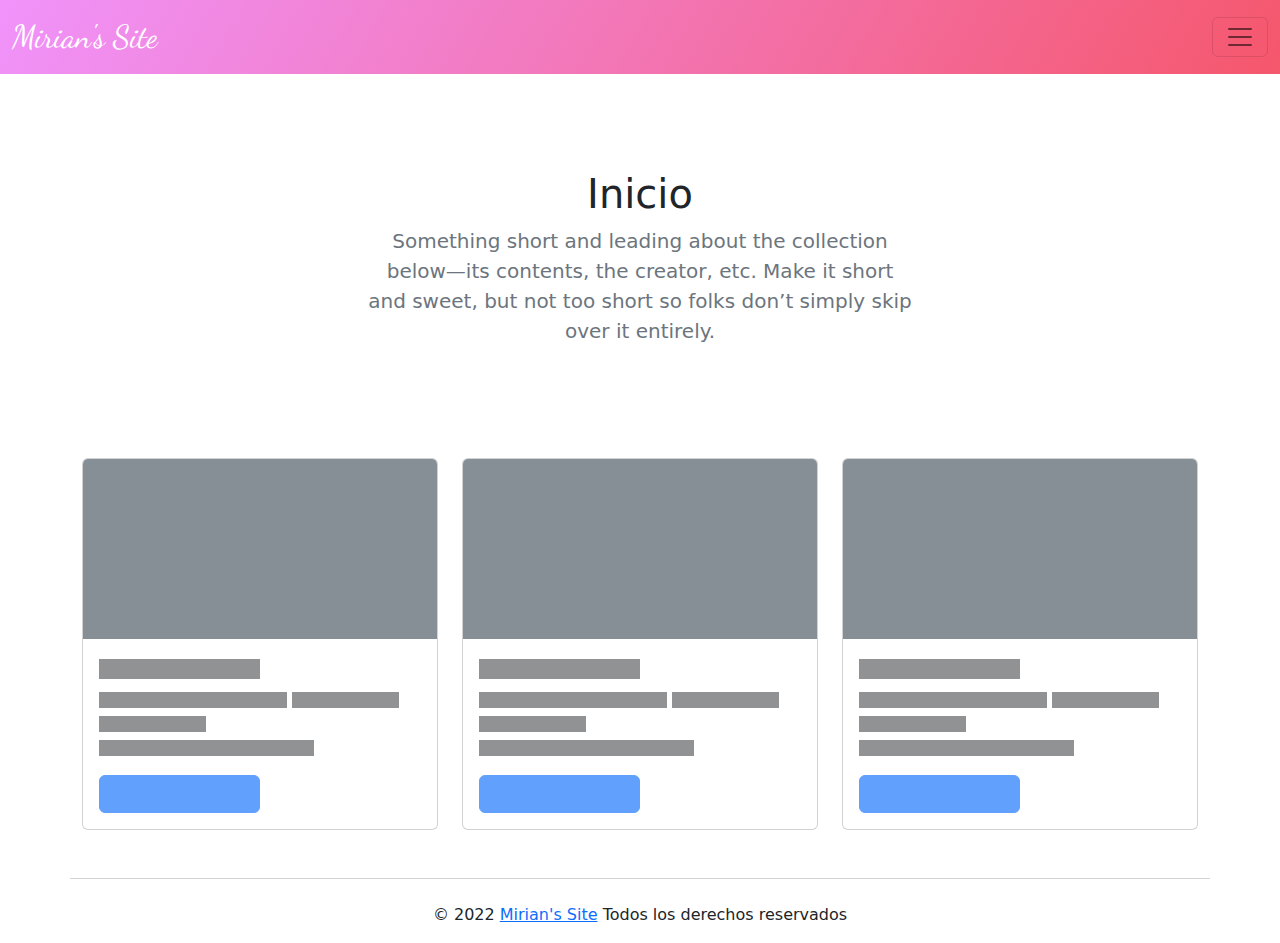
<file: Proyecto Final/Proyecto Final-Undiad1/index.html>
<!DOCTYPE html>
<html lang="es">

<head>
    <meta charset="UTF-8">
    <meta http-equiv="X-UA-Compatible" content="IE=edge">
    <meta name="viewport" content="width=device-width, initial-scale=1.0">
    <title>Mirian's site</title>
    <!-- Bootstrap -->
    <link href="assets/bootstrap/css/bootstrap.min.css" rel="stylesheet">
    <!-- Estilos -->
    <link href="assets/css/main.css" rel="stylesheet">
    <!-- Animaciones -->
    <link href="assets/css/animate.min.css" rel="stylesheet">
</head>

<body>

    <header>
        <nav class="navbar bg-light">
            <div class="container-fluid">
                <a class="navbar-brand" href="index.html">Mirian's Site</a>
                <button class="navbar-toggler" type="button" data-bs-toggle="offcanvas" data-bs-target="#offcanvasNavbar" aria-controls="offcanvasNavbar">
                <span class="navbar-toggler-icon"></span>
                </button>
                <div class="offcanvas offcanvas-end" tabindex="-1" id="offcanvasNavbar" aria-labelledby="offcanvasNavbarLabel">
                    <div class="offcanvas-header">
                        <h5 class="offcanvas-title" id="offcanvasNavbarLabel">Mirian's Site</h5>
                        <button type="button" class="btn-close" data-bs-dismiss="offcanvas" aria-label="Close"></button>
                    </div>
                    <div class="offcanvas-body">
                        <div class="d-grid gap-2 col-6 mx-auto text-center">
                            <a class="nav-enlace" type="button" href="index.html">Inicio</a>
                            <a class="nav-enlace" type="button" href="familia.html">Familia</a>
                            <a class="nav-enlace" type="button" href="amigos.html">Amigos</a>
                            <a class="nav-enlace" type="button" href="estudios.html">Estudios</a>
                            <a class="nav-enlace" type="button" href="contacto.html">Contacto</a>
                        </div>
                    </div>
                </div>
            </div>
        </nav>
    </header>

    <main>

        <section class="py-5 text-center container">
            <div class="row py-lg-5">
                <div class="col-lg-6 col-md-8 mx-auto">
                    <h1 class="fw-light animate__animated animate__bounce">Inicio</h1>
                    <p class="lead text-muted">Something short and leading about the collection below—its contents, the creator, etc. Make it short and sweet, but not too short so folks don’t simply skip over it entirely.</p>
                </div>
            </div>
        </section>

        <div id="items-loading" class="container">
            <div class="row mb-5">
                <div class="col-md-4">
                    <div class="card">
                        <svg class="bd-placeholder-img card-img-top" width="100%" height="180" xmlns="http://www.w3.org/2000/svg" role="img" aria-label="Placeholder" preserveAspectRatio="xMidYMid slice" focusable="false"><title>Placeholder</title><rect width="100%" height="100%" fill="#868e96"></rect></svg>

                        <div class="card-body">
                            <div class="h5 card-title placeholder-glow">
                                <span class="placeholder col-6"></span>
                            </div>
                            <p class="card-text placeholder-glow">
                                <span class="placeholder col-7"></span>
                                <span class="placeholder col-4"></span>
                                <span class="placeholder col-4"></span>
                                <span class="placeholder col-8"></span>
                            </p>
                            <a href="#" tabindex="-1" class="btn btn-primary disabled placeholder col-6"></a>
                        </div>
                    </div>
                </div>
                <div class="col-md-4">
                    <div class="card">
                        <svg class="bd-placeholder-img card-img-top" width="100%" height="180" xmlns="http://www.w3.org/2000/svg" role="img" aria-label="Placeholder" preserveAspectRatio="xMidYMid slice" focusable="false"><title>Placeholder</title><rect width="100%" height="100%" fill="#868e96"></rect></svg>

                        <div class="card-body">
                            <div class="h5 card-title placeholder-glow">
                                <span class="placeholder col-6"></span>
                            </div>
                            <p class="card-text placeholder-glow">
                                <span class="placeholder col-7"></span>
                                <span class="placeholder col-4"></span>
                                <span class="placeholder col-4"></span>
                                <span class="placeholder col-8"></span>
                            </p>
                            <a href="#" tabindex="-1" class="btn btn-primary disabled placeholder col-6"></a>
                        </div>
                    </div>
                </div>
                <div class="col-md-4">
                    <div class="card">
                        <svg class="bd-placeholder-img card-img-top" width="100%" height="180" xmlns="http://www.w3.org/2000/svg" role="img" aria-label="Placeholder" preserveAspectRatio="xMidYMid slice" focusable="false"><title>Placeholder</title><rect width="100%" height="100%" fill="#868e96"></rect></svg>

                        <div class="card-body">
                            <div class="h5 card-title placeholder-glow">
                                <span class="placeholder col-6"></span>
                            </div>
                            <p class="card-text placeholder-glow">
                                <span class="placeholder col-7"></span>
                                <span class="placeholder col-4"></span>
                                <span class="placeholder col-4"></span>
                                <span class="placeholder col-8"></span>
                            </p>
                            <a href="#" tabindex="-1" class="btn btn-primary disabled placeholder col-6"></a>
                        </div>
                    </div>
                </div>
            </div>
        </div>

        <div id="items-show" class="container ocultar">
            <div class="row mb-5">
                <div class="col-md-4">
                    <div class="card">
                        <svg class="bd-placeholder-img card-img-top" width="100%" height="180" xmlns="http://www.w3.org/2000/svg" role="img" aria-label="Placeholder" preserveAspectRatio="xMidYMid slice" focusable="false"><title>Placeholder</title><rect width="100%" height="100%" fill="#868e96"></rect></svg>

                        <div class="card-body">
                            <h5 class="card-title">Familia</h5>
                            <p class="card-text">Lorem Ipsum is simply dummy text</p>
                            <p class="card-text">Some quick example text to </p>
                            <a href="familia.html" class="btn btn-primary">Ver ahora</a>
                        </div>
                    </div>
                </div>
                <div class="col-md-4">
                    <div class="card">
                        <svg class="bd-placeholder-img card-img-top" width="100%" height="180" xmlns="http://www.w3.org/2000/svg" role="img" aria-label="Placeholder" preserveAspectRatio="xMidYMid slice" focusable="false"><title>Placeholder</title><rect width="100%" height="100%" fill="#868e96"></rect></svg>

                        <div class="card-body">
                            <h5 class="card-title">Amigos</h5>
                            <p class="card-text">Lorem Ipsum is simply dummy text</p>
                            <p class="card-text">Some quick example text to </p>
                            <a href="amigos.html" class="btn btn-primary">Ver ahora</a>
                        </div>
                    </div>
                </div>
                <div class="col-md-4">
                    <div class="card">
                        <svg class="bd-placeholder-img card-img-top" width="100%" height="180" xmlns="http://www.w3.org/2000/svg" role="img" aria-label="Placeholder" preserveAspectRatio="xMidYMid slice" focusable="false"><title>Placeholder</title><rect width="100%" height="100%" fill="#868e96"></rect></svg>

                        <div class="card-body">
                            <h5 class="card-title">Estudios</h5>
                            <p class="card-text">Lorem Ipsum is simply dummy text</p>
                            <p class="card-text">Some quick example text to </p>
                            <a href="estudios.html" class="btn btn-primary">Ver ahora</a>
                        </div>
                    </div>
                </div>
            </div>
        </div>

        <footer class="container footer text-center">
            <p>© 2022 <a href="index.html">Mirian's Site</a> Todos los derechos reservados</p>
        </footer>
    </main>

    <script src="assets/bootstrap/js/bootstrap.bundle.min.js"></script>
    <script src="assets/js/main.js"></script>
</body>

</html>
</file>
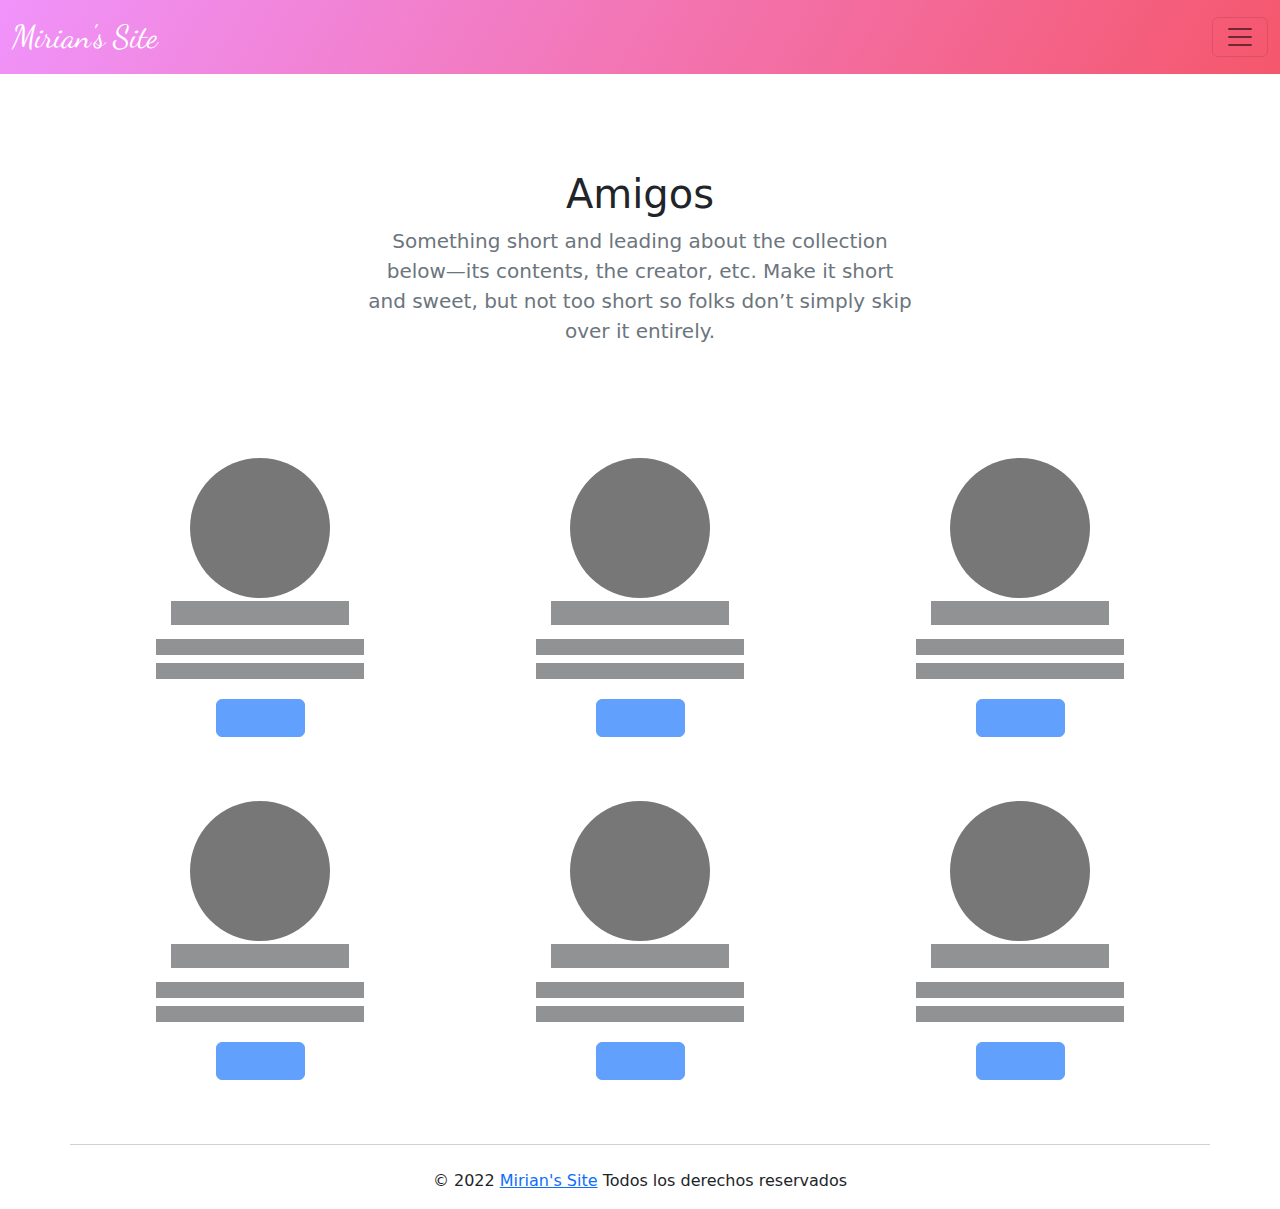
<file: Proyecto Final/Proyecto Final-Undiad1/amigos.html>
<!DOCTYPE html>
<html lang="es">
<head>
    <meta charset="UTF-8">
    <meta http-equiv="X-UA-Compatible" content="IE=edge">
    <meta name="viewport" content="width=device-width, initial-scale=1.0">
    <title>Mirian's site</title>
    <!-- Bootstrap -->
    <link href="assets/bootstrap/css/bootstrap.min.css" rel="stylesheet">
    <!-- Estilos -->
    <link href="assets/css/main.css" rel="stylesheet">
    <!-- Animaciones -->
    <link href="assets/css/animate.min.css" rel="stylesheet">
</head>

<body>

    <header>
        <nav class="navbar bg-light">
            <div class="container-fluid">
                <a class="navbar-brand" href="index.html">Mirian's Site</a>
                <button class="navbar-toggler" type="button" data-bs-toggle="offcanvas" data-bs-target="#offcanvasNavbar" aria-controls="offcanvasNavbar">
                <span class="navbar-toggler-icon"></span>
                </button>
                <div class="offcanvas offcanvas-end" tabindex="-1" id="offcanvasNavbar" aria-labelledby="offcanvasNavbarLabel">
                    <div class="offcanvas-header">
                        <h5 class="offcanvas-title" id="offcanvasNavbarLabel">Mirian's Site</h5>
                        <button type="button" class="btn-close" data-bs-dismiss="offcanvas" aria-label="Close"></button>
                    </div>
                    <div class="offcanvas-body">
                        <div class="d-grid gap-2 col-6 mx-auto text-center">
                            <a class="nav-enlace" type="button" href="index.html">Inicio</a>
                            <a class="nav-enlace" type="button" href="familia.html">Familia</a>
                            <a class="nav-enlace" type="button" href="amigos.html">Amigos</a>
                            <a class="nav-enlace" type="button" href="estudios.html">Estudios</a>
                            <a class="nav-enlace" type="button" href="contacto.html">Contacto</a>
                        </div>
                    </div>
                </div>
            </div>
        </nav>
    </header>

    <main>
        <section class="py-5 text-center container">
            <div class="row py-lg-5">
                <div class="col-lg-6 col-md-8 mx-auto">
                    <h1 class="fw-light animate__animated animate__bounce">Amigos</h1>
                    <p class="lead text-muted">Something short and leading about the collection below—its contents, the creator, etc. Make it short and sweet, but not too short so folks don’t simply skip over it entirely.</p>
                </div>
            </div>
        </section>

        <div id="items-loading" class="container">
            <div class="row text-center">
                <div class="col-lg-4 mb-5 placeholder-glow">
                    <svg class="bd-placeholder-img rounded-circle" width="140" height="140" xmlns="http://www.w3.org/2000/svg" role="img" aria-label="Placeholder: 140x140" preserveAspectRatio="xMidYMid slice" focusable="false"><title>Placeholder</title><rect width="100%" height="100%" fill="#777"></rect><text x="50%" y="50%" fill="#777" dy=".3em">140x140</text></svg>
                    <h4 class="fw-normal"><span class="placeholder col-6"></span></h4>
                    <p> <span class="placeholder col-7"></span> <span class="placeholder col-7"></span></p>
                    <p>
                        <a href="#" tabindex="-1" class="btn btn-primary disabled placeholder col-3"></a>
                    </p>
                </div>

                <div class="col-lg-4 mb-5 placeholder-glow">
                    <svg class="bd-placeholder-img rounded-circle" width="140" height="140" xmlns="http://www.w3.org/2000/svg" role="img" aria-label="Placeholder: 140x140" preserveAspectRatio="xMidYMid slice" focusable="false"><title>Placeholder</title><rect width="100%" height="100%" fill="#777"></rect><text x="50%" y="50%" fill="#777" dy=".3em">140x140</text></svg>
                    <h4 class="fw-normal"><span class="placeholder col-6"></span></h4>
                    <p> <span class="placeholder col-7"></span> <span class="placeholder col-7"></span></p>
                    <p>
                        <a href="#" tabindex="-1" class="btn btn-primary disabled placeholder col-3"></a>
                    </p>
                </div>

                <div class="col-lg-4 mb-5 placeholder-glow">
                    <svg class="bd-placeholder-img rounded-circle" width="140" height="140" xmlns="http://www.w3.org/2000/svg" role="img" aria-label="Placeholder: 140x140" preserveAspectRatio="xMidYMid slice" focusable="false"><title>Placeholder</title><rect width="100%" height="100%" fill="#777"></rect><text x="50%" y="50%" fill="#777" dy=".3em">140x140</text></svg>
                    <h4 class="fw-normal"><span class="placeholder col-6"></span></h4>
                    <p> <span class="placeholder col-7"></span> <span class="placeholder col-7"></span></p>
                    <p>
                        <a href="#" tabindex="-1" class="btn btn-primary disabled placeholder col-3"></a>
                    </p>
                </div>

                <div class="col-lg-4 mb-5 placeholder-glow">
                    <svg class="bd-placeholder-img rounded-circle" width="140" height="140" xmlns="http://www.w3.org/2000/svg" role="img" aria-label="Placeholder: 140x140" preserveAspectRatio="xMidYMid slice" focusable="false"><title>Placeholder</title><rect width="100%" height="100%" fill="#777"></rect><text x="50%" y="50%" fill="#777" dy=".3em">140x140</text></svg>
                    <h4 class="fw-normal"><span class="placeholder col-6"></span></h4>
                    <p> <span class="placeholder col-7"></span> <span class="placeholder col-7"></span></p>
                    <p>
                        <a href="#" tabindex="-1" class="btn btn-primary disabled placeholder col-3"></a>
                    </p>
                </div>

                <div class="col-lg-4 mb-5 placeholder-glow">
                    <svg class="bd-placeholder-img rounded-circle" width="140" height="140" xmlns="http://www.w3.org/2000/svg" role="img" aria-label="Placeholder: 140x140" preserveAspectRatio="xMidYMid slice" focusable="false"><title>Placeholder</title><rect width="100%" height="100%" fill="#777"></rect><text x="50%" y="50%" fill="#777" dy=".3em">140x140</text></svg>
                    <h4 class="fw-normal"><span class="placeholder col-6"></span></h4>
                    <p> <span class="placeholder col-7"></span> <span class="placeholder col-7"></span></p>
                    <p>
                        <a href="#" tabindex="-1" class="btn btn-primary disabled placeholder col-3"></a>
                    </p>
                </div>

                <div class="col-lg-4 mb-5  placeholder-glow">
                    <svg class="bd-placeholder-img rounded-circle" width="140" height="140" xmlns="http://www.w3.org/2000/svg" role="img" aria-label="Placeholder: 140x140" preserveAspectRatio="xMidYMid slice" focusable="false"><title>Placeholder</title><rect width="100%" height="100%" fill="#777"></rect><text x="50%" y="50%" fill="#777" dy=".3em">140x140</text></svg>
                    <h4 class="fw-normal"><span class="placeholder col-6"></span></h4>
                    <p> <span class="placeholder col-7"></span> <span class="placeholder col-7"></span></p>
                    <p>
                        <a href="#" tabindex="-1" class="btn btn-primary disabled placeholder col-3"></a>
                    </p>
                </div>

            </div>
        </div>

        <div id="items-show" class="container ocultar">
            <div class="row text-center">

                <div class="col-lg-4 mb-5">
                    <svg class="bd-placeholder-img rounded-circle" width="140" height="140" xmlns="http://www.w3.org/2000/svg" role="img" aria-label="Placeholder: 140x140" preserveAspectRatio="xMidYMid slice" focusable="false"><title>Placeholder</title><rect width="100%" height="100%" fill="#777"></rect><text x="50%" y="50%" fill="#777" dy=".3em">140x140</text></svg>

                    <h2 class="fw-normal">Amigo 1</h2>
                    <p>And lastly this, the third column of representative placeholder content.</p>
                    <p><a class="btn btn-primary" href="javascript:void(0)">Ver más »</a></p>
                </div>

                <div class="col-lg-4 mb-5">
                    <svg class="bd-placeholder-img rounded-circle" width="140" height="140" xmlns="http://www.w3.org/2000/svg" role="img" aria-label="Placeholder: 140x140" preserveAspectRatio="xMidYMid slice" focusable="false"><title>Placeholder</title><rect width="100%" height="100%" fill="#777"></rect><text x="50%" y="50%" fill="#777" dy=".3em">140x140</text></svg>

                    <h2 class="fw-normal">Amigo 2</h2>
                    <p>And lastly this, the third column of representative placeholder content.</p>
                    <p><a class="btn btn-primary" href="javascript:void(0)">Ver más »</a></p>
                </div>

                <div class="col-lg-4 mb-5">
                    <svg class="bd-placeholder-img rounded-circle" width="140" height="140" xmlns="http://www.w3.org/2000/svg" role="img" aria-label="Placeholder: 140x140" preserveAspectRatio="xMidYMid slice" focusable="false"><title>Placeholder</title><rect width="100%" height="100%" fill="#777"></rect><text x="50%" y="50%" fill="#777" dy=".3em">140x140</text></svg>

                    <h2 class="fw-normal">Amigo 3</h2>
                    <p>And lastly this, the third column of representative placeholder content.</p>
                    <p><a class="btn btn-primary" href="javascript:void(0)">Ver más »</a></p>
                </div>

                <div class="col-lg-4 mb-5">
                    <svg class="bd-placeholder-img rounded-circle" width="140" height="140" xmlns="http://www.w3.org/2000/svg" role="img" aria-label="Placeholder: 140x140" preserveAspectRatio="xMidYMid slice" focusable="false"><title>Placeholder</title><rect width="100%" height="100%" fill="#777"></rect><text x="50%" y="50%" fill="#777" dy=".3em">140x140</text></svg>

                    <h2 class="fw-normal">Amigo 4</h2>
                    <p>And lastly this, the third column of representative placeholder content.</p>
                    <p><a class="btn btn-primary" href="javascript:void(0)">Ver más »</a></p>
                </div>

                <div class="col-lg-4 mb-5">
                    <svg class="bd-placeholder-img rounded-circle" width="140" height="140" xmlns="http://www.w3.org/2000/svg" role="img" aria-label="Placeholder: 140x140" preserveAspectRatio="xMidYMid slice" focusable="false"><title>Placeholder</title><rect width="100%" height="100%" fill="#777"></rect><text x="50%" y="50%" fill="#777" dy=".3em">140x140</text></svg>

                    <h2 class="fw-normal">Amigo 5</h2>
                    <p>And lastly this, the third column of representative placeholder content.</p>
                    <p><a class="btn btn-primary" href="javascript:void(0)">Ver más »</a></p>
                </div>

                <div class="col-lg-4 mb-5">
                    <svg class="bd-placeholder-img rounded-circle" width="140" height="140" xmlns="http://www.w3.org/2000/svg" role="img" aria-label="Placeholder: 140x140" preserveAspectRatio="xMidYMid slice" focusable="false"><title>Placeholder</title><rect width="100%" height="100%" fill="#777"></rect><text x="50%" y="50%" fill="#777" dy=".3em">140x140</text></svg>

                    <h2 class="fw-normal">Amigo 6</h2>
                    <p>And lastly this, the third column of representative placeholder content.</p>
                    <p><a class="btn btn-primary" href="javascript:void(0)">Ver más »</a></p>
                </div>

            </div>
        </div>

        <footer class="container footer text-center">
            <p>© 2022 <a href="index.html">Mirian's Site</a> Todos los derechos reservados</p>
        </footer>
    </main>

    <script src="assets/bootstrap/js/bootstrap.bundle.min.js"></script>
    <script src="assets/js/main.js"></script>
</body>

</html>
</file>
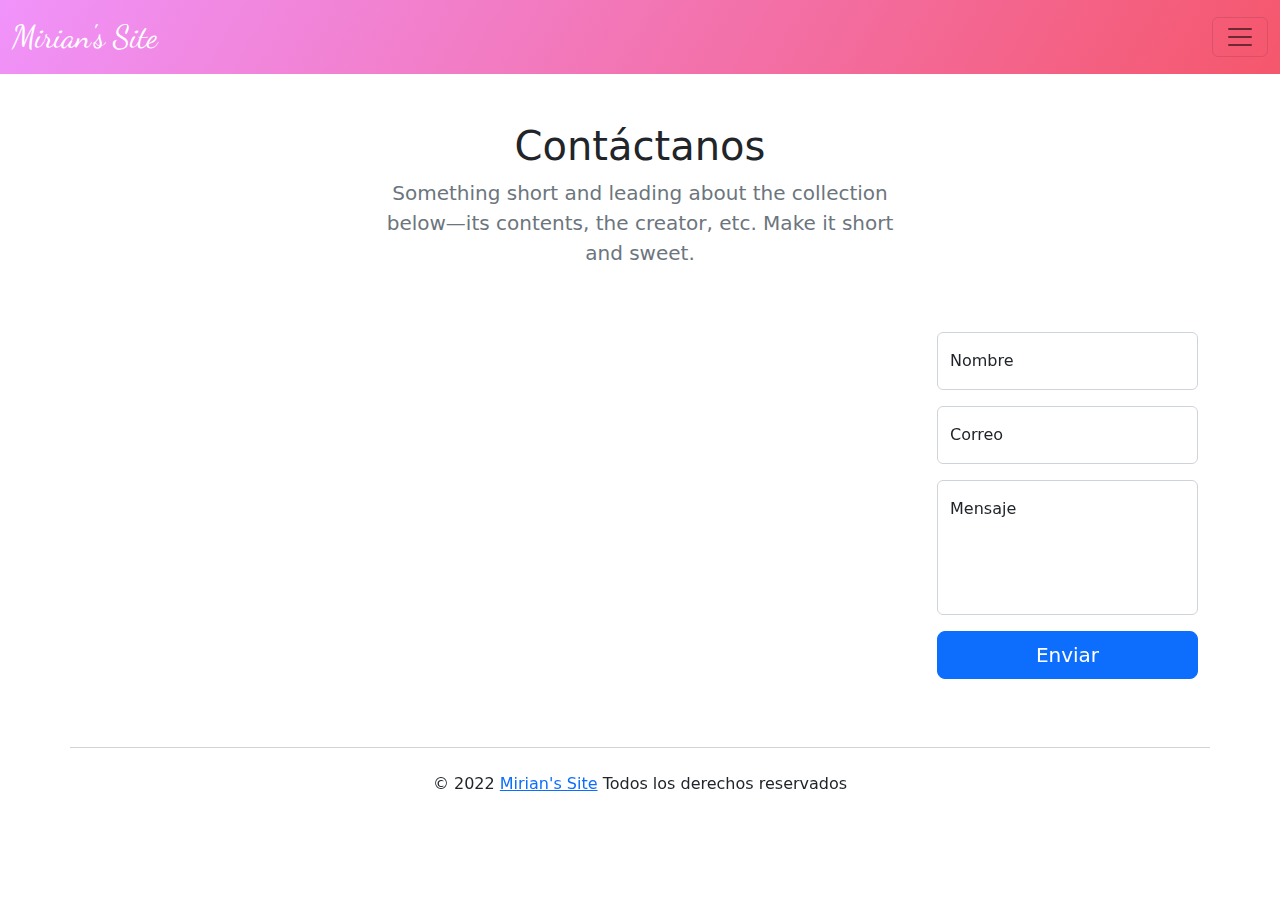
<file: Proyecto Final/Proyecto Final-Undiad1/contacto.html>
<!DOCTYPE html>
<html lang="es">

<head>
    <meta charset="UTF-8">
    <meta http-equiv="X-UA-Compatible" content="IE=edge">
    <meta name="viewport" content="width=device-width, initial-scale=1.0">
    <title>Mirian's site</title>
    <!-- Bootstrap -->
    <link href="assets/bootstrap/css/bootstrap.min.css" rel="stylesheet">
    <!-- Estilos -->
    <link href="assets/css/main.css" rel="stylesheet">
    <!-- Animaciones -->
    <link href="assets/css/animate.min.css" rel="stylesheet">
</head>

<body>

    <header>
        <nav class="navbar bg-light">
            <div class="container-fluid">
                <a class="navbar-brand" href="index.html">Mirian's Site</a>
                <button class="navbar-toggler" type="button" data-bs-toggle="offcanvas" data-bs-target="#offcanvasNavbar" aria-controls="offcanvasNavbar">
                <span class="navbar-toggler-icon"></span>
                </button>
                <div class="offcanvas offcanvas-end" tabindex="-1" id="offcanvasNavbar" aria-labelledby="offcanvasNavbarLabel">
                    <div class="offcanvas-header">
                        <h5 class="offcanvas-title" id="offcanvasNavbarLabel">Mirian's Site</h5>
                        <button type="button" class="btn-close" data-bs-dismiss="offcanvas" aria-label="Close"></button>
                    </div>
                    <div class="offcanvas-body">
                        <div class="d-grid gap-2 col-6 mx-auto text-center">
                            <a class="nav-enlace" type="button" href="index.html">Inicio</a>
                            <a class="nav-enlace" type="button" href="familia.html">Familia</a>
                            <a class="nav-enlace" type="button" href="amigos.html">Amigos</a>
                            <a class="nav-enlace" type="button" href="estudios.html">Estudios</a>
                            <a class="nav-enlace" type="button" href="contacto.html">Contacto</a>
                        </div>
                    </div>
                </div>
            </div>
        </nav>
    </header>

    <main>
        <section class="text-center container">
            <div class="row py-lg-5">
                <div class="col-lg-6 col-md-8 mx-auto">
                    <h1 class="fw-light animate__animated animate__bounce">Contáctanos</h1>
                    <p class="lead text-muted">Something short and leading about the collection below—its contents, the creator, etc. Make it short and sweet.</p>
                </div>
            </div>
        </section>

        <div class="container">
            <div class="row">
                <div class="col-md-9">
                    <iframe src="https://www.google.com/maps/embed?pb=!1m14!1m8!1m3!1d15605.267876426155!2d-77.0661608!3d-12.0904396!3m2!1i1024!2i768!4f13.1!3m3!1m2!1s0x9105c9d7e1bad47b%3A0x3aefe8640198f505!2sHappy%20Mobile%20Per%C3%BA%20-%20Servicio%20T%C3%A9cnico%20de%20Celulares!5e0!3m2!1ses!2spe!4v1667437024446!5m2!1ses!2spe"
                        width="100%" height="360" style="border:0;" allowfullscreen="" loading="lazy" referrerpolicy="no-referrer-when-downgrade"></iframe>
                </div>
                <div class="col-md-3">
                    <form>
                        <div class="form-floating mb-3">
                            <input type="text" class="form-control" id="floatnombre" placeholder="ingrese su nombre">
                            <label for="floatnombre">Nombre</label>
                            <div data-lastpass-icon-root="true" style="position: relative !important; height: 0px !important; width: 0px !important; float: left !important;"></div>
                        </div>
                        <div class="form-floating mb-3">
                            <input type="text" class="form-control" id="floatcorreo" placeholder="ingrese su correo">
                            <label for="floatcorreo">Correo</label>
                            <div data-lastpass-icon-root="true" style="position: relative !important; height: 0px !important; width: 0px !important; float: left !important;"></div>
                        </div>
                        <div class="form-floating mb-3">
                            <input type="text" class="form-control textarea" id="floatmensaje" placeholder="ingrese su correo">
                            <label for="floatmensaje">Mensaje</label>
                            <div data-lastpass-icon-root="true" style="position: relative !important; height: 0px !important; width: 0px !important; float: left !important;"></div>
                        </div>


                        <button class="w-100 btn btn-lg btn-primary" type="button">Enviar</button>
                    </form>
                </div>
            </div>
        </div>


        <footer class="container footer text-center mt-5">
            <p>© 2022 <a href="index.html">Mirian's Site</a> Todos los derechos reservados</p>
        </footer>
    </main>

    <script src="assets/bootstrap/js/bootstrap.bundle.min.js"></script>
    <script src="assets/js/main.js"></script>
</body>

</html>
</file>
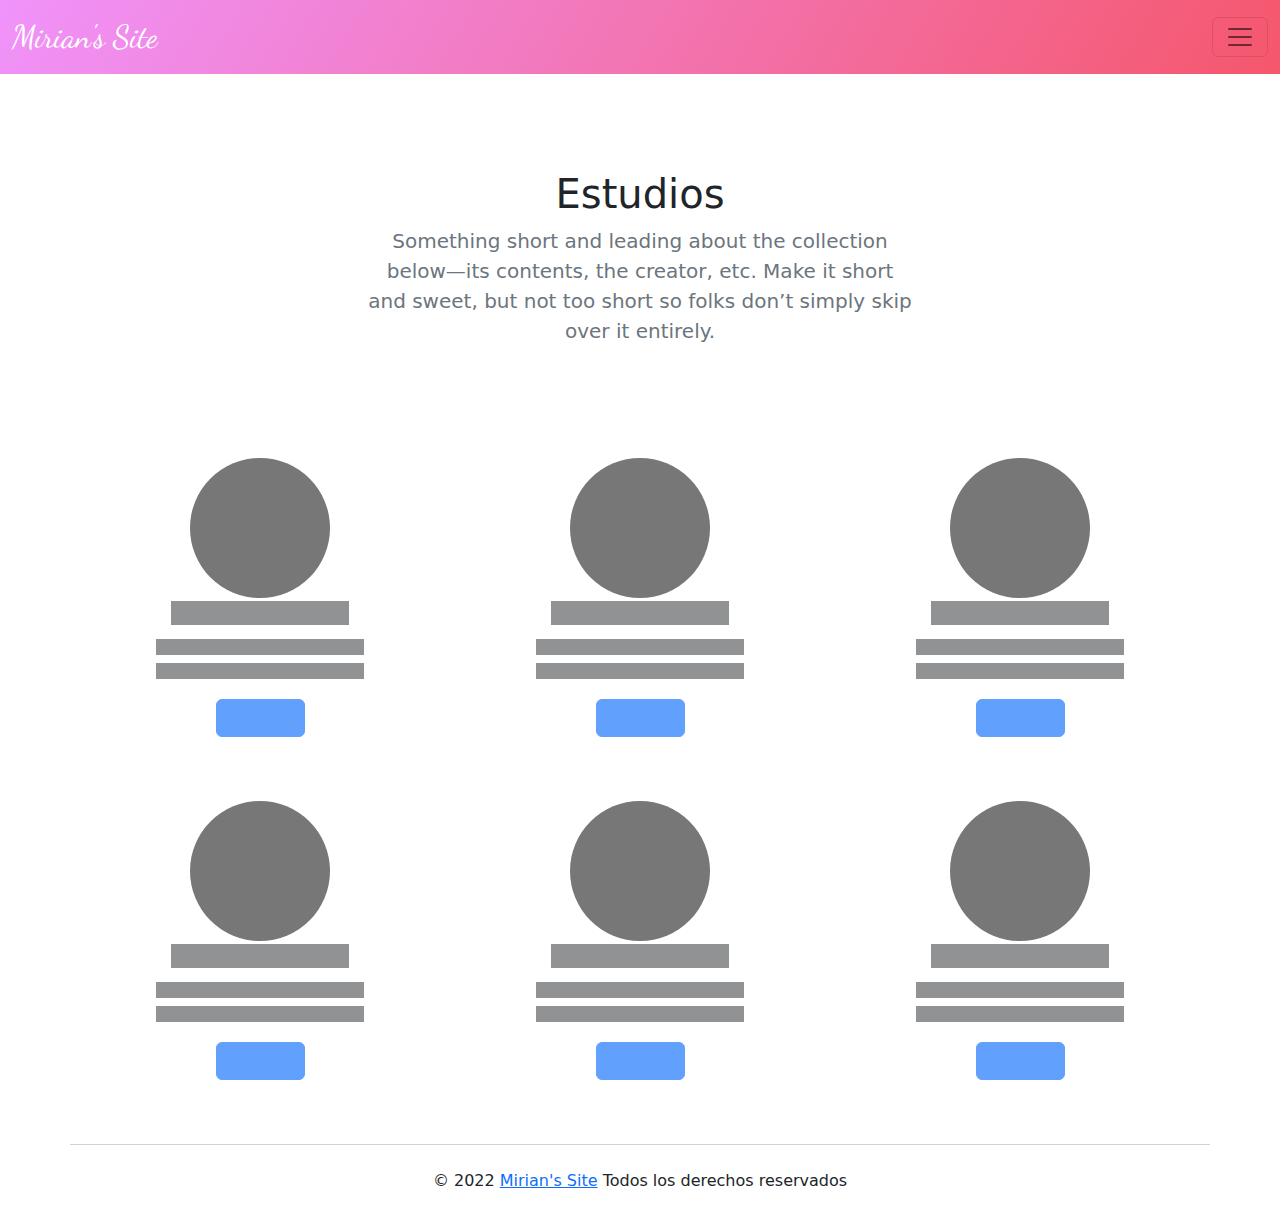
<file: Proyecto Final/Proyecto Final-Undiad1/estudios.html>
<!DOCTYPE html>
<html lang="es">

<head>
    <meta charset="UTF-8">
    <meta http-equiv="X-UA-Compatible" content="IE=edge">
    <meta name="viewport" content="width=device-width, initial-scale=1.0">
    <title>Mirian's site</title>
    <!-- Bootstrap -->
    <link href="assets/bootstrap/css/bootstrap.min.css" rel="stylesheet">
    <!-- Estilos -->
    <link href="assets/css/main.css" rel="stylesheet">
    <!-- Animaciones -->
    <link href="assets/css/animate.min.css" rel="stylesheet">
</head>

<body>

    <header>
        <nav class="navbar bg-light">
            <div class="container-fluid">
                <a class="navbar-brand" href="index.html">Mirian's Site</a>
                <button class="navbar-toggler" type="button" data-bs-toggle="offcanvas" data-bs-target="#offcanvasNavbar" aria-controls="offcanvasNavbar">
                <span class="navbar-toggler-icon"></span>
              </button>
                <div class="offcanvas offcanvas-end" tabindex="-1" id="offcanvasNavbar" aria-labelledby="offcanvasNavbarLabel">
                    <div class="offcanvas-header">
                        <h5 class="offcanvas-title" id="offcanvasNavbarLabel">Mirian's Site</h5>
                        <button type="button" class="btn-close" data-bs-dismiss="offcanvas" aria-label="Close"></button>
                    </div>
                    <div class="offcanvas-body">
                        <div class="d-grid gap-2 col-6 mx-auto text-center">
                            <a class="nav-enlace" type="button" href="index.html">Inicio</a>
                            <a class="nav-enlace" type="button" href="familia.html">Familia</a>
                            <a class="nav-enlace" type="button" href="amigos.html">Amigos</a>
                            <a class="nav-enlace" type="button" href="estudios.html">Estudios</a>
                            <a class="nav-enlace" type="button" href="contacto.html">Contacto</a>
                        </div>
                    </div>
                </div>
            </div>
        </nav>
    </header>

    <main>
        <section class="py-5 text-center container">
            <div class="row py-lg-5">
                <div class="col-lg-6 col-md-8 mx-auto">
                    <h1 class="fw-light animate__animated animate__bounce">Estudios</h1>
                    <p class="lead text-muted">Something short and leading about the collection below—its contents, the creator, etc. Make it short and sweet, but not too short so folks don’t simply skip over it entirely.</p>
                </div>
            </div>
        </section>

        <div id="items-loading" class="container">
            <div class="row text-center">
                <div class="col-lg-4 mb-5 placeholder-glow">
                    <svg class="bd-placeholder-img rounded-circle" width="140" height="140" xmlns="http://www.w3.org/2000/svg" role="img" aria-label="Placeholder: 140x140" preserveAspectRatio="xMidYMid slice" focusable="false"><title>Placeholder</title><rect width="100%" height="100%" fill="#777"></rect><text x="50%" y="50%" fill="#777" dy=".3em">140x140</text></svg>
                    <h4 class="fw-normal"><span class="placeholder col-6"></span></h4>
                    <p> <span class="placeholder col-7"></span> <span class="placeholder col-7"></span></p>
                    <p>
                        <a href="#" tabindex="-1" class="btn btn-primary disabled placeholder col-3"></a>
                    </p>
                </div>

                <div class="col-lg-4 mb-5 placeholder-glow">
                    <svg class="bd-placeholder-img rounded-circle" width="140" height="140" xmlns="http://www.w3.org/2000/svg" role="img" aria-label="Placeholder: 140x140" preserveAspectRatio="xMidYMid slice" focusable="false"><title>Placeholder</title><rect width="100%" height="100%" fill="#777"></rect><text x="50%" y="50%" fill="#777" dy=".3em">140x140</text></svg>
                    <h4 class="fw-normal"><span class="placeholder col-6"></span></h4>
                    <p> <span class="placeholder col-7"></span> <span class="placeholder col-7"></span></p>
                    <p>
                        <a href="#" tabindex="-1" class="btn btn-primary disabled placeholder col-3"></a>
                    </p>
                </div>

                <div class="col-lg-4 mb-5 placeholder-glow">
                    <svg class="bd-placeholder-img rounded-circle" width="140" height="140" xmlns="http://www.w3.org/2000/svg" role="img" aria-label="Placeholder: 140x140" preserveAspectRatio="xMidYMid slice" focusable="false"><title>Placeholder</title><rect width="100%" height="100%" fill="#777"></rect><text x="50%" y="50%" fill="#777" dy=".3em">140x140</text></svg>
                    <h4 class="fw-normal"><span class="placeholder col-6"></span></h4>
                    <p> <span class="placeholder col-7"></span> <span class="placeholder col-7"></span></p>
                    <p>
                        <a href="#" tabindex="-1" class="btn btn-primary disabled placeholder col-3"></a>
                    </p>
                </div>

                <div class="col-lg-4 mb-5 placeholder-glow">
                    <svg class="bd-placeholder-img rounded-circle" width="140" height="140" xmlns="http://www.w3.org/2000/svg" role="img" aria-label="Placeholder: 140x140" preserveAspectRatio="xMidYMid slice" focusable="false"><title>Placeholder</title><rect width="100%" height="100%" fill="#777"></rect><text x="50%" y="50%" fill="#777" dy=".3em">140x140</text></svg>
                    <h4 class="fw-normal"><span class="placeholder col-6"></span></h4>
                    <p> <span class="placeholder col-7"></span> <span class="placeholder col-7"></span></p>
                    <p>
                        <a href="#" tabindex="-1" class="btn btn-primary disabled placeholder col-3"></a>
                    </p>
                </div>

                <div class="col-lg-4 mb-5 placeholder-glow">
                    <svg class="bd-placeholder-img rounded-circle" width="140" height="140" xmlns="http://www.w3.org/2000/svg" role="img" aria-label="Placeholder: 140x140" preserveAspectRatio="xMidYMid slice" focusable="false"><title>Placeholder</title><rect width="100%" height="100%" fill="#777"></rect><text x="50%" y="50%" fill="#777" dy=".3em">140x140</text></svg>
                    <h4 class="fw-normal"><span class="placeholder col-6"></span></h4>
                    <p> <span class="placeholder col-7"></span> <span class="placeholder col-7"></span></p>
                    <p>
                        <a href="#" tabindex="-1" class="btn btn-primary disabled placeholder col-3"></a>
                    </p>
                </div>

                <div class="col-lg-4 mb-5  placeholder-glow">
                    <svg class="bd-placeholder-img rounded-circle" width="140" height="140" xmlns="http://www.w3.org/2000/svg" role="img" aria-label="Placeholder: 140x140" preserveAspectRatio="xMidYMid slice" focusable="false"><title>Placeholder</title><rect width="100%" height="100%" fill="#777"></rect><text x="50%" y="50%" fill="#777" dy=".3em">140x140</text></svg>
                    <h4 class="fw-normal"><span class="placeholder col-6"></span></h4>
                    <p> <span class="placeholder col-7"></span> <span class="placeholder col-7"></span></p>
                    <p>
                        <a href="#" tabindex="-1" class="btn btn-primary disabled placeholder col-3"></a>
                    </p>
                </div>

            </div>
        </div>

        <div id="items-show" class="container ocultar">
            <div class="row text-center">

                <div class="col-lg-4 mb-5">
                    <svg class="bd-placeholder-img rounded-circle" width="140" height="140" xmlns="http://www.w3.org/2000/svg" role="img" aria-label="Placeholder: 140x140" preserveAspectRatio="xMidYMid slice" focusable="false"><title>Placeholder</title><rect width="100%" height="100%" fill="#777"></rect><text x="50%" y="50%" fill="#777" dy=".3em">140x140</text></svg>

                    <h2 class="fw-normal">Curso 1</h2>
                    <p>And lastly this, the third column of representative placeholder content.</p>
                    <p><a class="btn btn-primary" href="javascript:void(0)">Ver más »</a></p>
                </div>

                <div class="col-lg-4 mb-5">
                    <svg class="bd-placeholder-img rounded-circle" width="140" height="140" xmlns="http://www.w3.org/2000/svg" role="img" aria-label="Placeholder: 140x140" preserveAspectRatio="xMidYMid slice" focusable="false"><title>Placeholder</title><rect width="100%" height="100%" fill="#777"></rect><text x="50%" y="50%" fill="#777" dy=".3em">140x140</text></svg>

                    <h2 class="fw-normal">Curso 2</h2>
                    <p>And lastly this, the third column of representative placeholder content.</p>
                    <p><a class="btn btn-primary" href="javascript:void(0)">Ver más »</a></p>
                </div>

                <div class="col-lg-4 mb-5">
                    <svg class="bd-placeholder-img rounded-circle" width="140" height="140" xmlns="http://www.w3.org/2000/svg" role="img" aria-label="Placeholder: 140x140" preserveAspectRatio="xMidYMid slice" focusable="false"><title>Placeholder</title><rect width="100%" height="100%" fill="#777"></rect><text x="50%" y="50%" fill="#777" dy=".3em">140x140</text></svg>

                    <h2 class="fw-normal">Curso 3</h2>
                    <p>And lastly this, the third column of representative placeholder content.</p>
                    <p><a class="btn btn-primary" href="javascript:void(0)">Ver más »</a></p>
                </div>

                <div class="col-lg-4 mb-5">
                    <svg class="bd-placeholder-img rounded-circle" width="140" height="140" xmlns="http://www.w3.org/2000/svg" role="img" aria-label="Placeholder: 140x140" preserveAspectRatio="xMidYMid slice" focusable="false"><title>Placeholder</title><rect width="100%" height="100%" fill="#777"></rect><text x="50%" y="50%" fill="#777" dy=".3em">140x140</text></svg>

                    <h2 class="fw-normal">Curso 4</h2>
                    <p>And lastly this, the third column of representative placeholder content.</p>
                    <p><a class="btn btn-primary" href="javascript:void(0)">Ver más »</a></p>
                </div>

                <div class="col-lg-4 mb-5">
                    <svg class="bd-placeholder-img rounded-circle" width="140" height="140" xmlns="http://www.w3.org/2000/svg" role="img" aria-label="Placeholder: 140x140" preserveAspectRatio="xMidYMid slice" focusable="false"><title>Placeholder</title><rect width="100%" height="100%" fill="#777"></rect><text x="50%" y="50%" fill="#777" dy=".3em">140x140</text></svg>

                    <h2 class="fw-normal">Curso 5</h2>
                    <p>And lastly this, the third column of representative placeholder content.</p>
                    <p><a class="btn btn-primary" href="javascript:void(0)">Ver más »</a></p>
                </div>

                <div class="col-lg-4 mb-5">
                    <svg class="bd-placeholder-img rounded-circle" width="140" height="140" xmlns="http://www.w3.org/2000/svg" role="img" aria-label="Placeholder: 140x140" preserveAspectRatio="xMidYMid slice" focusable="false"><title>Placeholder</title><rect width="100%" height="100%" fill="#777"></rect><text x="50%" y="50%" fill="#777" dy=".3em">140x140</text></svg>

                    <h2 class="fw-normal">Curso 6</h2>
                    <p>And lastly this, the third column of representative placeholder content.</p>
                    <p><a class="btn btn-primary" href="javascript:void(0)">Ver más »</a></p>
                </div>

            </div>
        </div>

        <footer class="container footer text-center">
            <p>© 2022 <a href="index.html">Mirian's Site</a> Todos los derechos reservados</p>
        </footer>
    </main>

    <script src="assets/bootstrap/js/bootstrap.bundle.min.js"></script>
    <script src="assets/js/main.js"></script>
</body>

</html>
</file>
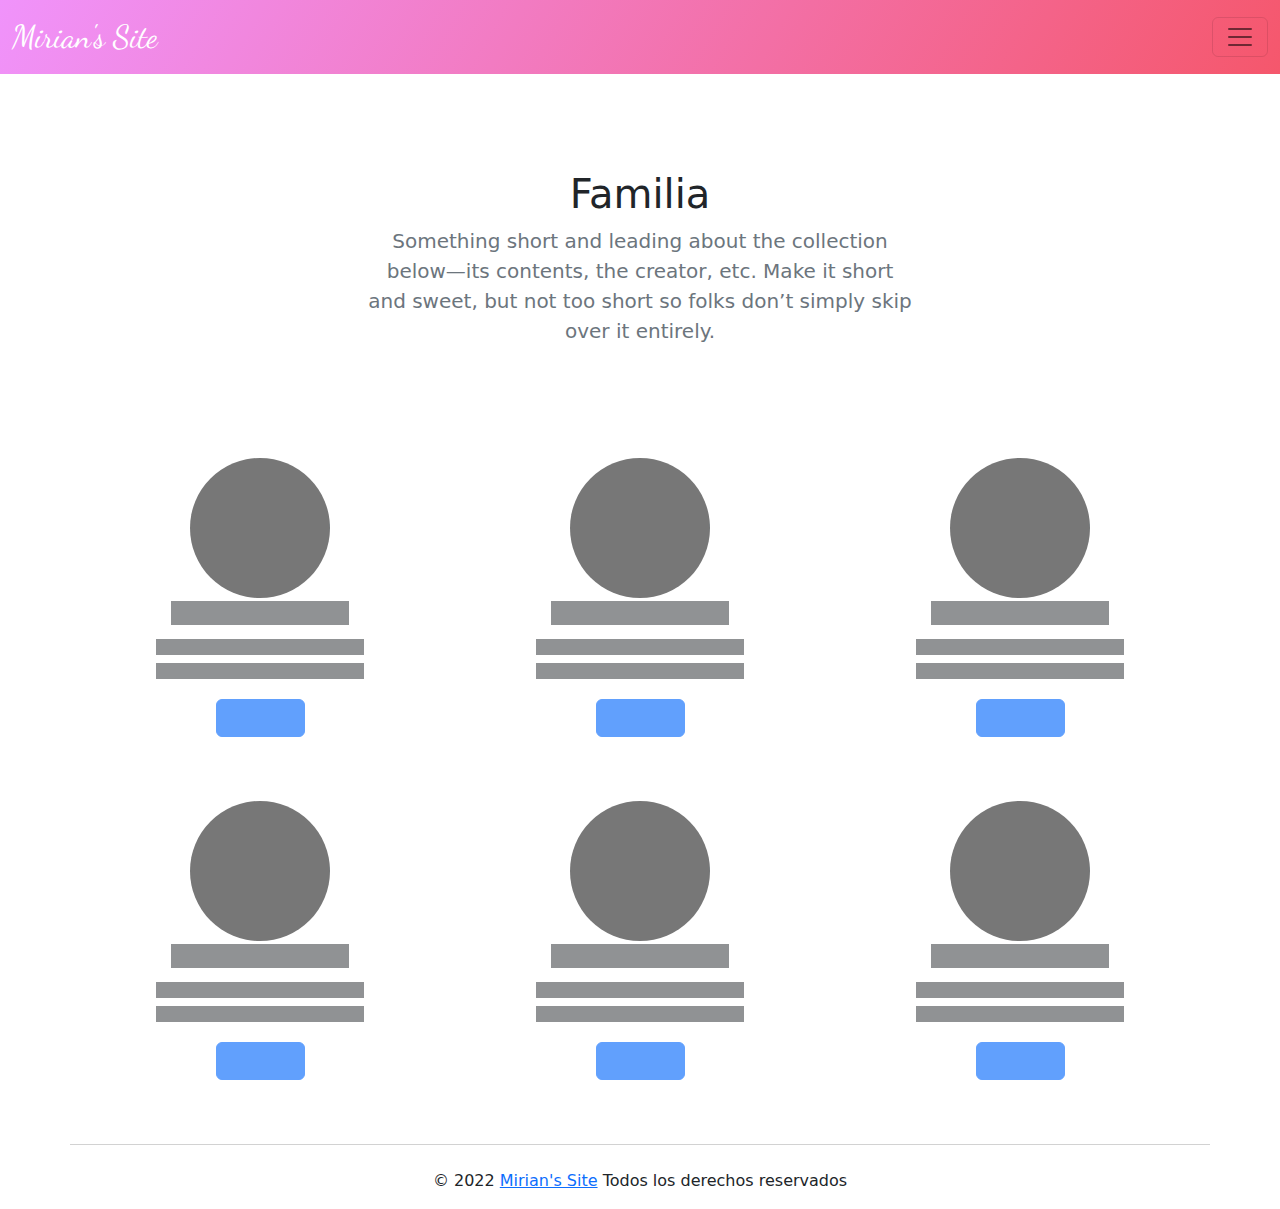
<file: Proyecto Final/Proyecto Final-Undiad1/familia.html>
<!DOCTYPE html>
<html lang="es">

<head>
    <meta charset="UTF-8">
    <meta http-equiv="X-UA-Compatible" content="IE=edge">
    <meta name="viewport" content="width=device-width, initial-scale=1.0">
    <title>Mirian's site</title>
    <!-- Bootstrap -->
    <link href="assets/bootstrap/css/bootstrap.min.css" rel="stylesheet">
    <!-- Estilos -->
    <link href="assets/css/main.css" rel="stylesheet">
    <!-- Animaciones -->
    <link href="assets/css/animate.min.css" rel="stylesheet">
</head>

<body>

    <header>
        <nav class="navbar bg-light">
            <div class="container-fluid">
                <a class="navbar-brand" href="index.html">Mirian's Site</a>
                <button class="navbar-toggler" type="button" data-bs-toggle="offcanvas" data-bs-target="#offcanvasNavbar" aria-controls="offcanvasNavbar">
                <span class="navbar-toggler-icon"></span>
              </button>
                <div class="offcanvas offcanvas-end" tabindex="-1" id="offcanvasNavbar" aria-labelledby="offcanvasNavbarLabel">
                    <div class="offcanvas-header">
                        <h5 class="offcanvas-title" id="offcanvasNavbarLabel">Mirian's Site</h5>
                        <button type="button" class="btn-close" data-bs-dismiss="offcanvas" aria-label="Close"></button>
                    </div>
                    <div class="offcanvas-body">
                        <div class="d-grid gap-2 col-6 mx-auto text-center">
                            <a class="nav-enlace" type="button" href="index.html">Inicio</a>
                            <a class="nav-enlace" type="button" href="familia.html">Familia</a>
                            <a class="nav-enlace" type="button" href="amigos.html">Amigos</a>
                            <a class="nav-enlace" type="button" href="estudios.html">Estudios</a>
                            <a class="nav-enlace" type="button" href="contacto.html">Contacto</a>
                        </div>
                    </div>
                </div>
            </div>
        </nav>
    </header>

    <main>
        <section class="py-5 text-center container">
            <div class="row py-lg-5">
                <div class="col-lg-6 col-md-8 mx-auto">
                    <h1 class="fw-light animate__animated animate__bounce">Familia</h1>
                    <p class="lead text-muted">Something short and leading about the collection below—its contents, the creator, etc. Make it short and sweet, but not too short so folks don’t simply skip over it entirely.</p>
                </div>
            </div>
        </section>

        <div id="items-loading" class="container">
            <div class="row text-center">
                <div class="col-lg-4 mb-5 placeholder-glow">
                    <svg class="bd-placeholder-img rounded-circle" width="140" height="140" xmlns="http://www.w3.org/2000/svg" role="img" aria-label="Placeholder: 140x140" preserveAspectRatio="xMidYMid slice" focusable="false"><title>Placeholder</title><rect width="100%" height="100%" fill="#777"></rect><text x="50%" y="50%" fill="#777" dy=".3em">140x140</text></svg>
                    <h4 class="fw-normal"><span class="placeholder col-6"></span></h4>
                    <p> <span class="placeholder col-7"></span> <span class="placeholder col-7"></span></p>
                    <p>
                        <a href="#" tabindex="-1" class="btn btn-primary disabled placeholder col-3"></a>
                    </p>
                </div>

                <div class="col-lg-4 mb-5 placeholder-glow">
                    <svg class="bd-placeholder-img rounded-circle" width="140" height="140" xmlns="http://www.w3.org/2000/svg" role="img" aria-label="Placeholder: 140x140" preserveAspectRatio="xMidYMid slice" focusable="false"><title>Placeholder</title><rect width="100%" height="100%" fill="#777"></rect><text x="50%" y="50%" fill="#777" dy=".3em">140x140</text></svg>
                    <h4 class="fw-normal"><span class="placeholder col-6"></span></h4>
                    <p> <span class="placeholder col-7"></span> <span class="placeholder col-7"></span></p>
                    <p>
                        <a href="#" tabindex="-1" class="btn btn-primary disabled placeholder col-3"></a>
                    </p>
                </div>

                <div class="col-lg-4 mb-5 placeholder-glow">
                    <svg class="bd-placeholder-img rounded-circle" width="140" height="140" xmlns="http://www.w3.org/2000/svg" role="img" aria-label="Placeholder: 140x140" preserveAspectRatio="xMidYMid slice" focusable="false"><title>Placeholder</title><rect width="100%" height="100%" fill="#777"></rect><text x="50%" y="50%" fill="#777" dy=".3em">140x140</text></svg>
                    <h4 class="fw-normal"><span class="placeholder col-6"></span></h4>
                    <p> <span class="placeholder col-7"></span> <span class="placeholder col-7"></span></p>
                    <p>
                        <a href="#" tabindex="-1" class="btn btn-primary disabled placeholder col-3"></a>
                    </p>
                </div>

                <div class="col-lg-4 mb-5 placeholder-glow">
                    <svg class="bd-placeholder-img rounded-circle" width="140" height="140" xmlns="http://www.w3.org/2000/svg" role="img" aria-label="Placeholder: 140x140" preserveAspectRatio="xMidYMid slice" focusable="false"><title>Placeholder</title><rect width="100%" height="100%" fill="#777"></rect><text x="50%" y="50%" fill="#777" dy=".3em">140x140</text></svg>
                    <h4 class="fw-normal"><span class="placeholder col-6"></span></h4>
                    <p> <span class="placeholder col-7"></span> <span class="placeholder col-7"></span></p>
                    <p>
                        <a href="#" tabindex="-1" class="btn btn-primary disabled placeholder col-3"></a>
                    </p>
                </div>

                <div class="col-lg-4 mb-5 placeholder-glow">
                    <svg class="bd-placeholder-img rounded-circle" width="140" height="140" xmlns="http://www.w3.org/2000/svg" role="img" aria-label="Placeholder: 140x140" preserveAspectRatio="xMidYMid slice" focusable="false"><title>Placeholder</title><rect width="100%" height="100%" fill="#777"></rect><text x="50%" y="50%" fill="#777" dy=".3em">140x140</text></svg>
                    <h4 class="fw-normal"><span class="placeholder col-6"></span></h4>
                    <p> <span class="placeholder col-7"></span> <span class="placeholder col-7"></span></p>
                    <p>
                        <a href="#" tabindex="-1" class="btn btn-primary disabled placeholder col-3"></a>
                    </p>
                </div>

                <div class="col-lg-4 mb-5  placeholder-glow">
                    <svg class="bd-placeholder-img rounded-circle" width="140" height="140" xmlns="http://www.w3.org/2000/svg" role="img" aria-label="Placeholder: 140x140" preserveAspectRatio="xMidYMid slice" focusable="false"><title>Placeholder</title><rect width="100%" height="100%" fill="#777"></rect><text x="50%" y="50%" fill="#777" dy=".3em">140x140</text></svg>
                    <h4 class="fw-normal"><span class="placeholder col-6"></span></h4>
                    <p> <span class="placeholder col-7"></span> <span class="placeholder col-7"></span></p>
                    <p>
                        <a href="#" tabindex="-1" class="btn btn-primary disabled placeholder col-3"></a>
                    </p>
                </div>

            </div>
        </div>

        <div id="items-show" class="container ocultar">
            <div class="row text-center">

                <div class="col-lg-4 mb-5">
                    <svg class="bd-placeholder-img rounded-circle" width="140" height="140" xmlns="http://www.w3.org/2000/svg" role="img" aria-label="Placeholder: 140x140" preserveAspectRatio="xMidYMid slice" focusable="false"><title>Placeholder</title><rect width="100%" height="100%" fill="#777"></rect><text x="50%" y="50%" fill="#777" dy=".3em">140x140</text></svg>

                    <h2 class="fw-normal">Familiar 1</h2>
                    <p>And lastly this, the third column of representative placeholder content.</p>
                    <p><a class="btn btn-primary" href="javascript:void(0)">Ver más »</a></p>
                </div>

                <div class="col-lg-4 mb-5">
                    <svg class="bd-placeholder-img rounded-circle" width="140" height="140" xmlns="http://www.w3.org/2000/svg" role="img" aria-label="Placeholder: 140x140" preserveAspectRatio="xMidYMid slice" focusable="false"><title>Placeholder</title><rect width="100%" height="100%" fill="#777"></rect><text x="50%" y="50%" fill="#777" dy=".3em">140x140</text></svg>

                    <h2 class="fw-normal">Familiar 2</h2>
                    <p>And lastly this, the third column of representative placeholder content.</p>
                    <p><a class="btn btn-primary" href="javascript:void(0)">Ver más »</a></p>
                </div>

                <div class="col-lg-4 mb-5">
                    <svg class="bd-placeholder-img rounded-circle" width="140" height="140" xmlns="http://www.w3.org/2000/svg" role="img" aria-label="Placeholder: 140x140" preserveAspectRatio="xMidYMid slice" focusable="false"><title>Placeholder</title><rect width="100%" height="100%" fill="#777"></rect><text x="50%" y="50%" fill="#777" dy=".3em">140x140</text></svg>

                    <h2 class="fw-normal">Familiar 3</h2>
                    <p>And lastly this, the third column of representative placeholder content.</p>
                    <p><a class="btn btn-primary" href="javascript:void(0)">Ver más »</a></p>
                </div>

                <div class="col-lg-4 mb-5">
                    <svg class="bd-placeholder-img rounded-circle" width="140" height="140" xmlns="http://www.w3.org/2000/svg" role="img" aria-label="Placeholder: 140x140" preserveAspectRatio="xMidYMid slice" focusable="false"><title>Placeholder</title><rect width="100%" height="100%" fill="#777"></rect><text x="50%" y="50%" fill="#777" dy=".3em">140x140</text></svg>

                    <h2 class="fw-normal">Familiar 4</h2>
                    <p>And lastly this, the third column of representative placeholder content.</p>
                    <p><a class="btn btn-primary" href="javascript:void(0)">Ver más »</a></p>
                </div>

                <div class="col-lg-4 mb-5">
                    <svg class="bd-placeholder-img rounded-circle" width="140" height="140" xmlns="http://www.w3.org/2000/svg" role="img" aria-label="Placeholder: 140x140" preserveAspectRatio="xMidYMid slice" focusable="false"><title>Placeholder</title><rect width="100%" height="100%" fill="#777"></rect><text x="50%" y="50%" fill="#777" dy=".3em">140x140</text></svg>

                    <h2 class="fw-normal">Familiar 5</h2>
                    <p>And lastly this, the third column of representative placeholder content.</p>
                    <p><a class="btn btn-primary" href="javascript:void(0)">Ver más »</a></p>
                </div>

                <div class="col-lg-4 mb-5">
                    <svg class="bd-placeholder-img rounded-circle" width="140" height="140" xmlns="http://www.w3.org/2000/svg" role="img" aria-label="Placeholder: 140x140" preserveAspectRatio="xMidYMid slice" focusable="false"><title>Placeholder</title><rect width="100%" height="100%" fill="#777"></rect><text x="50%" y="50%" fill="#777" dy=".3em">140x140</text></svg>

                    <h2 class="fw-normal">Familiar 6</h2>
                    <p>And lastly this, the third column of representative placeholder content.</p>
                    <p><a class="btn btn-primary" href="javascript:void(0)">Ver más »</a></p>
                </div>

            </div>
        </div>

        <footer class="container footer text-center">
            <p>© 2022 <a href="index.html">Mirian's Site</a> Todos los derechos reservados</p>
        </footer>
    </main>

    <script src="assets/bootstrap/js/bootstrap.bundle.min.js"></script>
    <script src="assets/js/main.js"></script>
</body>

</html>
</file>
<file: Proyecto Final/Proyecto Final-Undiad1/assets/css/main.css>
@import url('https://fonts.googleapis.com/css2?family=Dancing+Script:wght@700&family=Kolker+Brush&family=Montserrat&display=swap');
.navbar-brand,
.offcanvas-title {
    color: #fff;
    font-family: 'Dancing Script', cursive;
    font-size: 2rem;
}

.navbar {
    background-image: linear-gradient(120deg, #f093fb 0%, #f5576c 100%);
}

.offcanvas {
    background-image: linear-gradient(120deg, #f093fb 0%, #f5576c 100%);
    color: #fff;
}

.nav-enlace {
    text-decoration: none;
    margin-top: 6vh;
    font-size: 2rem;
    border-radius: 10px;
    color: #fff;
    transition: all .2s ease-in-out;
}

.nav-enlace:hover {
    color: #6E2934;
    transform: scale(1.1);
}

.footer {
    border-top: 1px solid #D2D2D2;
    padding-top: 1.5rem;
}

.ocultar {
    display: none;
}

.textarea {
    height: 15vh !important;
}
</file>
